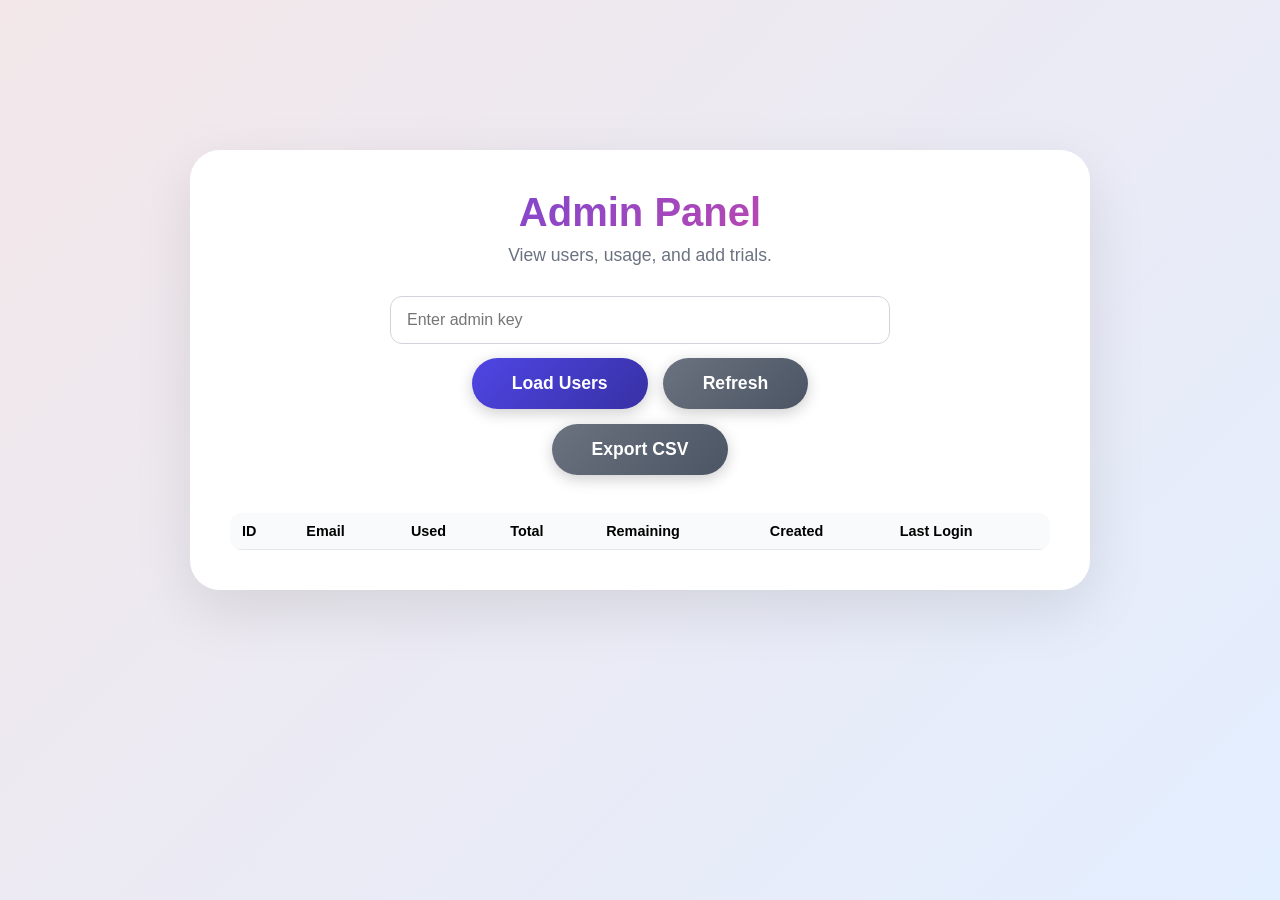
<file: templates/admin.html>
<!DOCTYPE html>
<html lang="en">
<head>
    <meta charset="UTF-8">
    <meta name="viewport" content="width=device-width, initial-scale=1.0">
    <title>Admin - Dream Job Booth</title>
    <link rel="stylesheet" href="/static/style.css">
</head>
<body>
    <div class="container">
        <div class="screen active">
            <div class="header">
                <h1>Admin Panel</h1>
                <p>View users, usage, and add trials.</p>
            </div>

            <div class="auth-box">
                <input type="password" id="admin-key" class="auth-input" placeholder="Enter admin key">
                <div class="controls">
                    <button id="load-users-btn" class="btn btn-primary">Load Users</button>
                    <button id="refresh-users-btn" class="btn btn-secondary">Refresh</button>
                    <button id="export-users-btn" class="btn btn-secondary">Export CSV</button>
                </div>
                <p id="admin-message" class="auth-message"></p>
            </div>

            <div class="admin-add-box" id="admin-add-box" style="display: none;">
                <input type="email" id="target-email" class="auth-input" placeholder="User email">
                <input type="number" id="add-uses" class="auth-input" min="1" placeholder="Trials to add">
                <button id="add-trials-btn" class="btn btn-primary">Add Trials</button>
            </div>

            <div class="admin-table-wrap">
                <table class="admin-table" id="users-table">
                    <thead>
                        <tr>
                            <th>ID</th>
                            <th>Email</th>
                            <th>Used</th>
                            <th>Total</th>
                            <th>Remaining</th>
                            <th>Created</th>
                            <th>Last Login</th>
                        </tr>
                    </thead>
                    <tbody id="users-tbody"></tbody>
                </table>
            </div>
        </div>
    </div>
    <script src="/static/admin.js"></script>
</body>
</html>
</file>
<file: static/style.css>
* {
    margin: 0;
    padding: 0;
    box-sizing: border-box;
}

:root {
    --primary-color: #4F46E5;
    /* Indigo */
    --primary-dark: #3730A3;
    --secondary-color: #EC4899;
    /* Pink */
    --success-color: #10b981;
    --bg-gradient: linear-gradient(135deg, #f3e7e9 0%, #e3eeff 100%);
    /* Light airy background */
    --card-bg: rgba(255, 255, 255, 0.98);
    --shadow-lg: 0 20px 60px rgba(0, 0, 0, 0.1);
    --shadow-md: 0 10px 30px rgba(0, 0, 0, 0.05);
}

body {
    font-family: 'Segoe UI', Tahoma, Geneva, Verdana, sans-serif;
    background: var(--bg-gradient);
    min-height: 100vh;
    display: flex;
    align-items: center;
    justify-content: center;
    padding: 20px;
}

.container {
    width: 100%;
    max-width: 900px;
    min-height: 600px;
}

.session-bar {
    background: rgba(255, 255, 255, 0.95);
    border-radius: 14px;
    box-shadow: var(--shadow-md);
    padding: 12px 16px;
    margin-bottom: 16px;
    display: flex;
    align-items: center;
    gap: 12px;
    justify-content: space-between;
    flex-wrap: wrap;
}

.session-bar .btn {
    padding: 10px 18px;
    font-size: 0.95rem;
}

.auth-box {
    max-width: 500px;
    margin: 0 auto;
    display: flex;
    flex-direction: column;
    gap: 14px;
}

.auth-input {
    width: 100%;
    border: 1px solid #d1d5db;
    border-radius: 12px;
    padding: 14px 16px;
    font-size: 1rem;
}

.auth-verify-row {
    display: flex;
    gap: 10px;
}

.auth-message {
    min-height: 24px;
    text-align: center;
    font-size: 0.95rem;
}

.admin-add-box {
    display: grid;
    grid-template-columns: 1fr 200px auto;
    gap: 12px;
    margin: 24px 0;
    align-items: center;
}

.admin-table-wrap {
    overflow-x: auto;
}

.admin-table {
    width: 100%;
    border-collapse: collapse;
    background: #ffffff;
    border-radius: 12px;
    overflow: hidden;
}

.admin-table th,
.admin-table td {
    text-align: left;
    border-bottom: 1px solid #e5e7eb;
    padding: 10px 12px;
    font-size: 0.9rem;
}

.admin-table th {
    background: #f9fafb;
    font-weight: 700;
}

.screen {
    display: none;
    background: var(--card-bg);
    border-radius: 30px;
    padding: 40px;
    box-shadow: var(--shadow-lg);
    animation: fadeIn 0.5s ease-in-out;
}

.screen.active {
    display: block;
}

@keyframes fadeIn {
    from {
        opacity: 0;
        transform: translateY(20px);
    }

    to {
        opacity: 1;
        transform: translateY(0);
    }
}

.header {
    text-align: center;
    margin-bottom: 30px;
}

.header h1 {
    font-size: 2.5rem;
    background: linear-gradient(135deg, var(--primary-color), var(--secondary-color));
    -webkit-background-clip: text;
    -webkit-text-fill-color: transparent;
    background-clip: text;
    margin-bottom: 10px;
}

.header p {
    font-size: 1.1rem;
    color: #6b7280;
}

/* Camera Screen */
.camera-container {
    position: relative;
    width: 100%;
    max-width: 640px;
    margin: 0 auto 30px;
    border-radius: 20px;
    overflow: hidden;
    box-shadow: var(--shadow-md);
}

#camera-feed {
    width: 100%;
    height: auto;
    display: block;
    background: #000;
}

#camera-feed.flipped {
    transform: scaleX(-1);
}

#photo-canvas {
    max-width: 100%;
    height: auto;
}

.error-message {
    background: #fee2e2;
    color: #991b1b;
    padding: 15px;
    border-radius: 10px;
    text-align: center;
    margin-top: 20px;
}

/* Controls */
.controls {
    display: flex;
    gap: 15px;
    justify-content: center;
    flex-wrap: wrap;
}

.btn {
    padding: 15px 40px;
    font-size: 1.1rem;
    font-weight: 600;
    border: none;
    border-radius: 50px;
    cursor: pointer;
    display: inline-flex;
    align-items: center;
    gap: 10px;
    transition: all 0.3s ease;
    box-shadow: 0 4px 15px rgba(0, 0, 0, 0.2);
}

.btn:hover {
    transform: translateY(-2px);
    box-shadow: 0 6px 20px rgba(0, 0, 0, 0.3);
}

.btn:active {
    transform: translateY(0);
}

.btn-primary {
    background: linear-gradient(135deg, var(--primary-color), var(--primary-dark));
    color: white;
}

.btn-secondary {
    background: linear-gradient(135deg, #6b7280, #4b5563);
    color: white;
}

.btn-icon {
    font-size: 1.3rem;
}

/* Preview Container */
.preview-container {
    width: 200px;
    height: 200px;
    margin: 0 auto 30px;
    border-radius: 50%;
    overflow: hidden;
    box-shadow: var(--shadow-md);
    border: 5px solid white;
}

.preview-container img {
    width: 100%;
    height: 100%;
    object-fit: cover;
}

/* Job Grid (text-only buttons) */
.job-grid {
    display: grid;
    grid-template-columns: repeat(auto-fill, minmax(130px, 1fr));
    gap: 12px;
    margin-bottom: 24px;
    max-height: 400px;
    overflow-y: auto;
    padding: 4px 2px;
}

.character-card {
    background: white;
    border-radius: 14px;
    padding: 16px 10px;
    text-align: center;
    cursor: pointer;
    transition: all 0.25s ease;
    border: 2.5px solid transparent;
    box-shadow: 0 3px 10px rgba(0, 0, 0, 0.08);
    display: flex;
    align-items: center;
    justify-content: center;
    min-height: 64px;
}

.character-card:hover {
    transform: translateY(-4px);
    border-color: var(--primary-color);
    box-shadow: 0 8px 20px rgba(79, 70, 229, 0.25);
    background: linear-gradient(135deg, #f0f0ff, #ffffff);
}

.character-card h3 {
    font-size: 0.92rem;
    font-weight: 700;
    color: #374151;
    line-height: 1.3;
    margin: 0;
}

.character-card.selected {
    border-color: var(--success-color);
    background: linear-gradient(135deg, #f0fdf4, #e6f7ef);
    transform: scale(1.04);
    box-shadow: 0 6px 18px rgba(16, 185, 129, 0.3);
}

/* Loading Screen */
.loading-container {
    text-align: center;
    padding: 60px 20px;
}

.spinner {
    width: 80px;
    height: 80px;
    margin: 0 auto 30px;
    border: 6px solid #f3f4f6;
    border-top: 6px solid var(--primary-color);
    border-radius: 50%;
    animation: spin 1s linear infinite;
}

@keyframes spin {
    0% {
        transform: rotate(0deg);
    }

    100% {
        transform: rotate(360deg);
    }
}

.loading-text {
    font-size: 1.2rem;
    color: #6b7280;
    animation: pulse 1.5s ease-in-out infinite;
}

@keyframes pulse {

    0%,
    100% {
        opacity: 1;
    }

    50% {
        opacity: 0.5;
    }
}

/* Result Screen */
.result-container {
    width: 100%;
    max-width: 600px;
    margin: 0 auto 30px;
    border-radius: 20px;
    overflow: hidden;
    box-shadow: var(--shadow-md);
}

.result-container img {
    width: 100%;
    height: auto;
    display: block;
}

/* Print Styles */
@media print {
    body {
        background: white;
        padding: 0;
    }

    .container {
        max-width: 100%;
    }

    .screen {
        box-shadow: none;
        padding: 0;
    }

    .header,
    .controls {
        display: none !important;
    }

    .result-container {
        max-width: 100%;
        box-shadow: none;
        border-radius: 0;
    }
}

/* Responsive Design */
@media (max-width: 768px) {
    .header h1 {
        font-size: 2rem;
    }

    .screen {
        padding: 20px;
    }

    .job-grid {
        grid-template-columns: repeat(3, 1fr);
    }

    .character-card {
        padding: 12px 8px;
        min-height: 56px;
    }

    .character-card h3 {
        font-size: 0.82rem;
    }

    .btn {
        padding: 12px 30px;
        font-size: 1rem;
    }

    .auth-verify-row {
        flex-direction: column;
    }

    .admin-add-box {
        grid-template-columns: 1fr;
    }
}

@media (max-width: 480px) {
    .header h1 {
        font-size: 1.5rem;
    }

    .job-grid {
        grid-template-columns: repeat(2, 1fr);
    }
}
</file>
